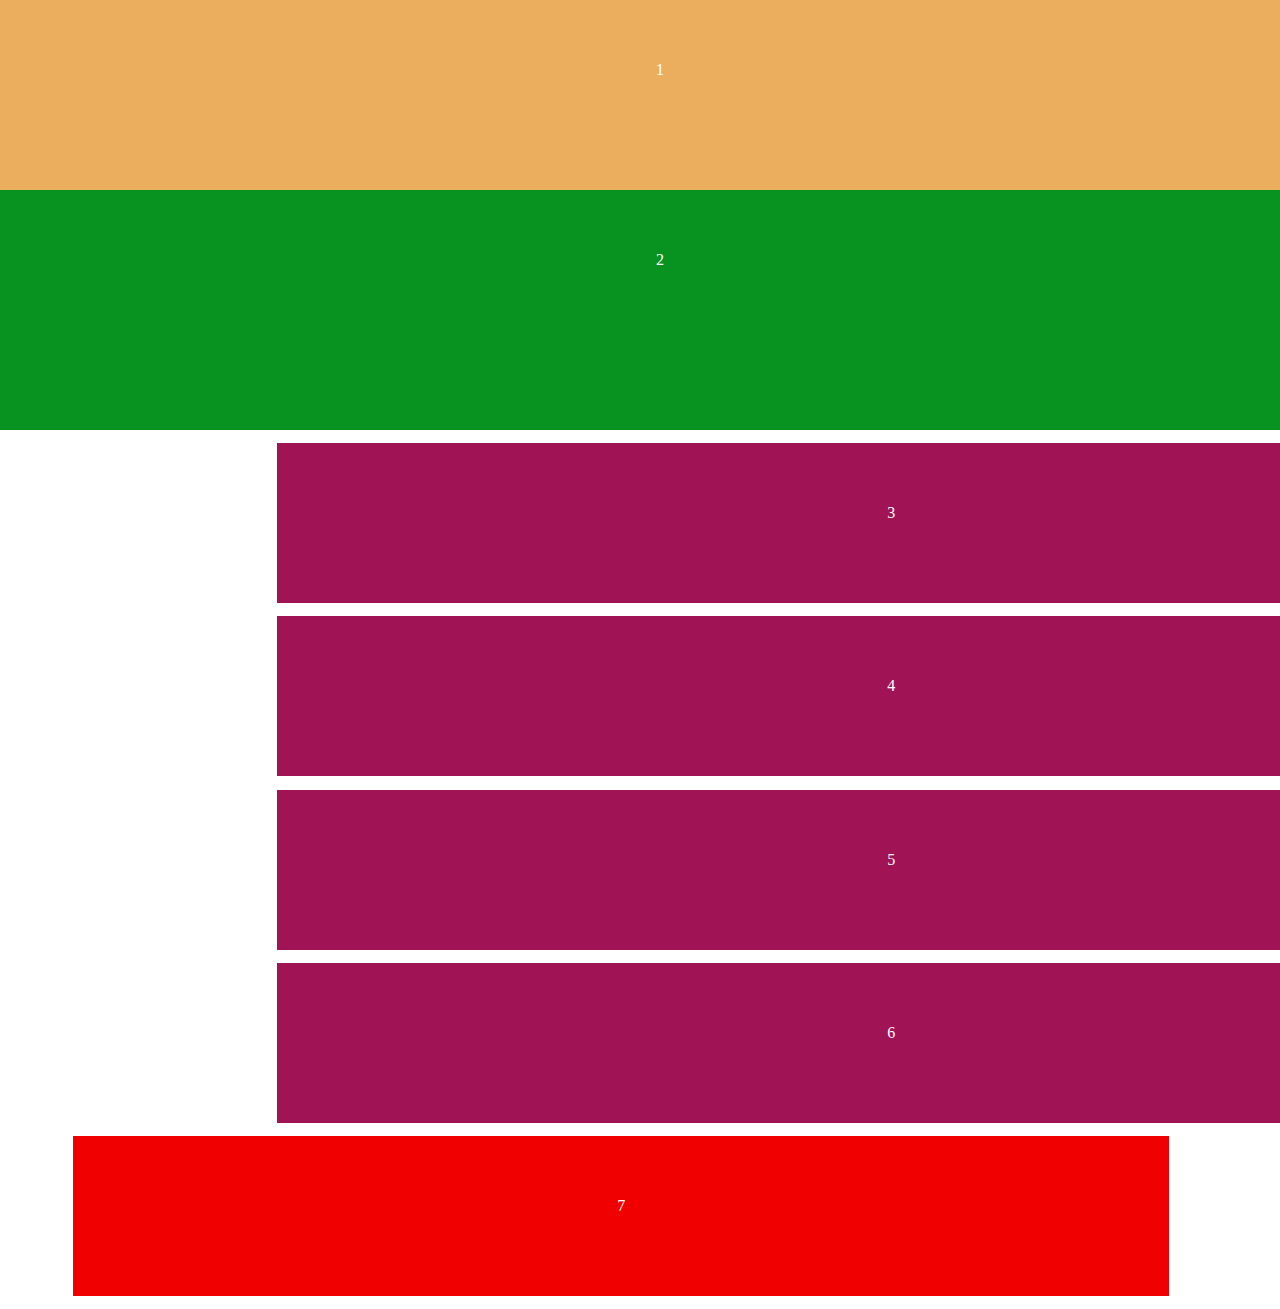
<file: H-1/index.html>
<!DOCTYPE html>
<html lang="en">
<head>
    <meta charset="UTF-8">
    <meta name="viewport" content="width=device-width, initial-scale=1.0">
    <title>H-1</title>
    <link rel="stylesheet" href="/H-1/style.css">
</head>
<body>
    <main>
        <section>
            <header>
                <div class="cajas">
                    <div class="caja1">1</div>
                    <div class="caja2">2</div>
                    <div class="caja3">3</div>
                    <div class="caja4">4</div>
                    <div class="caja5">5</div>
                    <div class="caja6">6</div>
                    <div class="caja7">7</div>
                </div>
            </header>
        </section>
    </main>
</body>
</html>
</file>
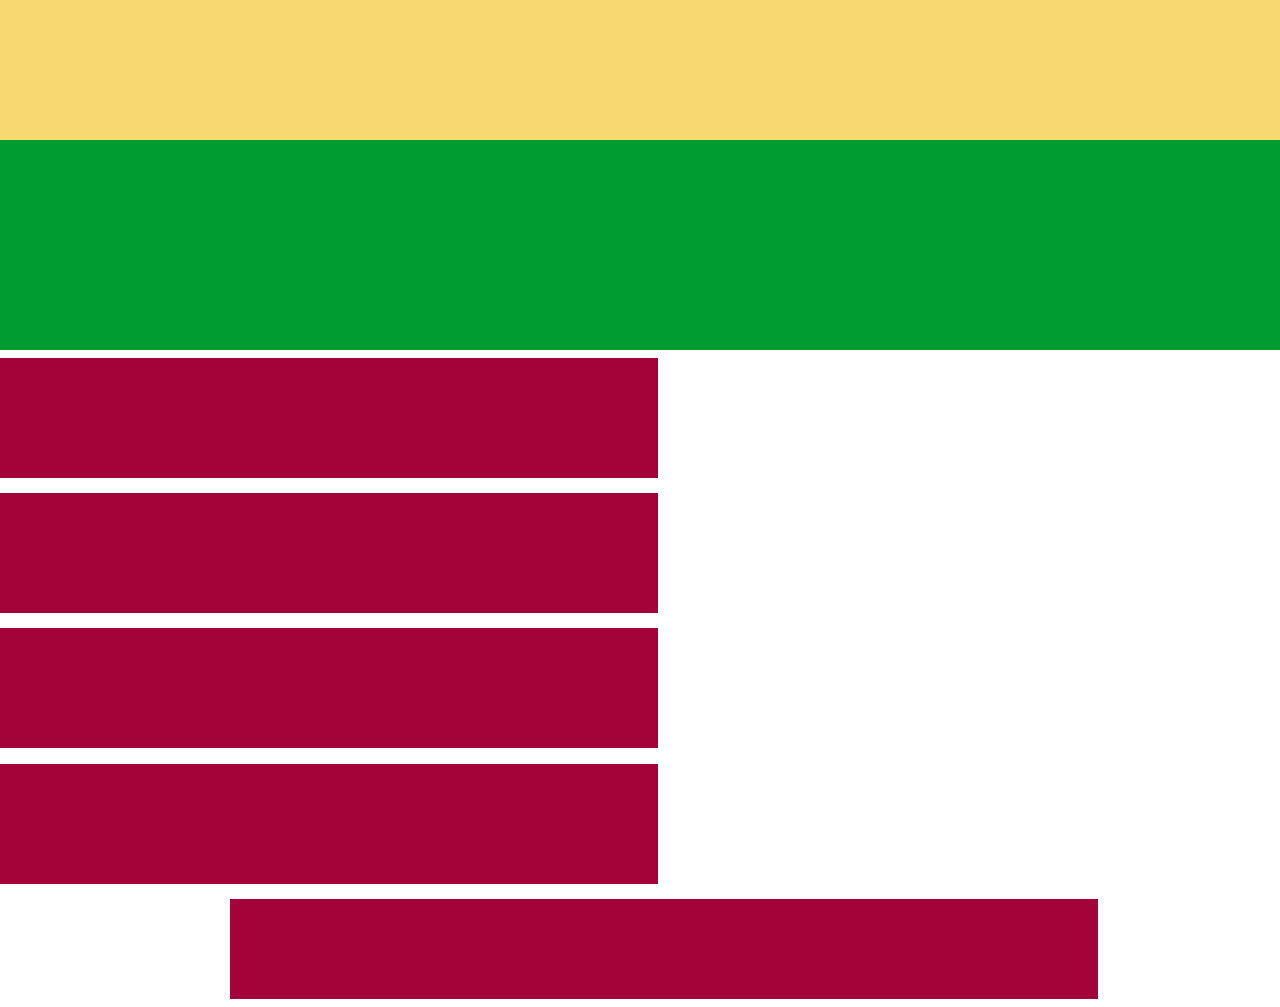
<file: H-2/index.html>
<!DOCTYPE html>
<html lang="en">
<head>
    <meta charset="UTF-8">
    <meta name="viewport" content="width=device-width, initial-scale=1.0">
    <title>H-2</title>
    <link rel="stylesheet" href="/H-2/style2.css">
</head>
<body>
    <main>
        <section>
            <header>
                <div class="cajas">
                    <div class="caja1"></div>
                    <div class="caja2"></div>
                    <div class="caja3"></div>
                    <div class="caja4"></div>
                    <div class="caja5"></div>
                    <div class="caja6"></div>
                    <div class="caja7"></div>
                </div>
            </header>
        </section>
    </main>
</body>
</file>
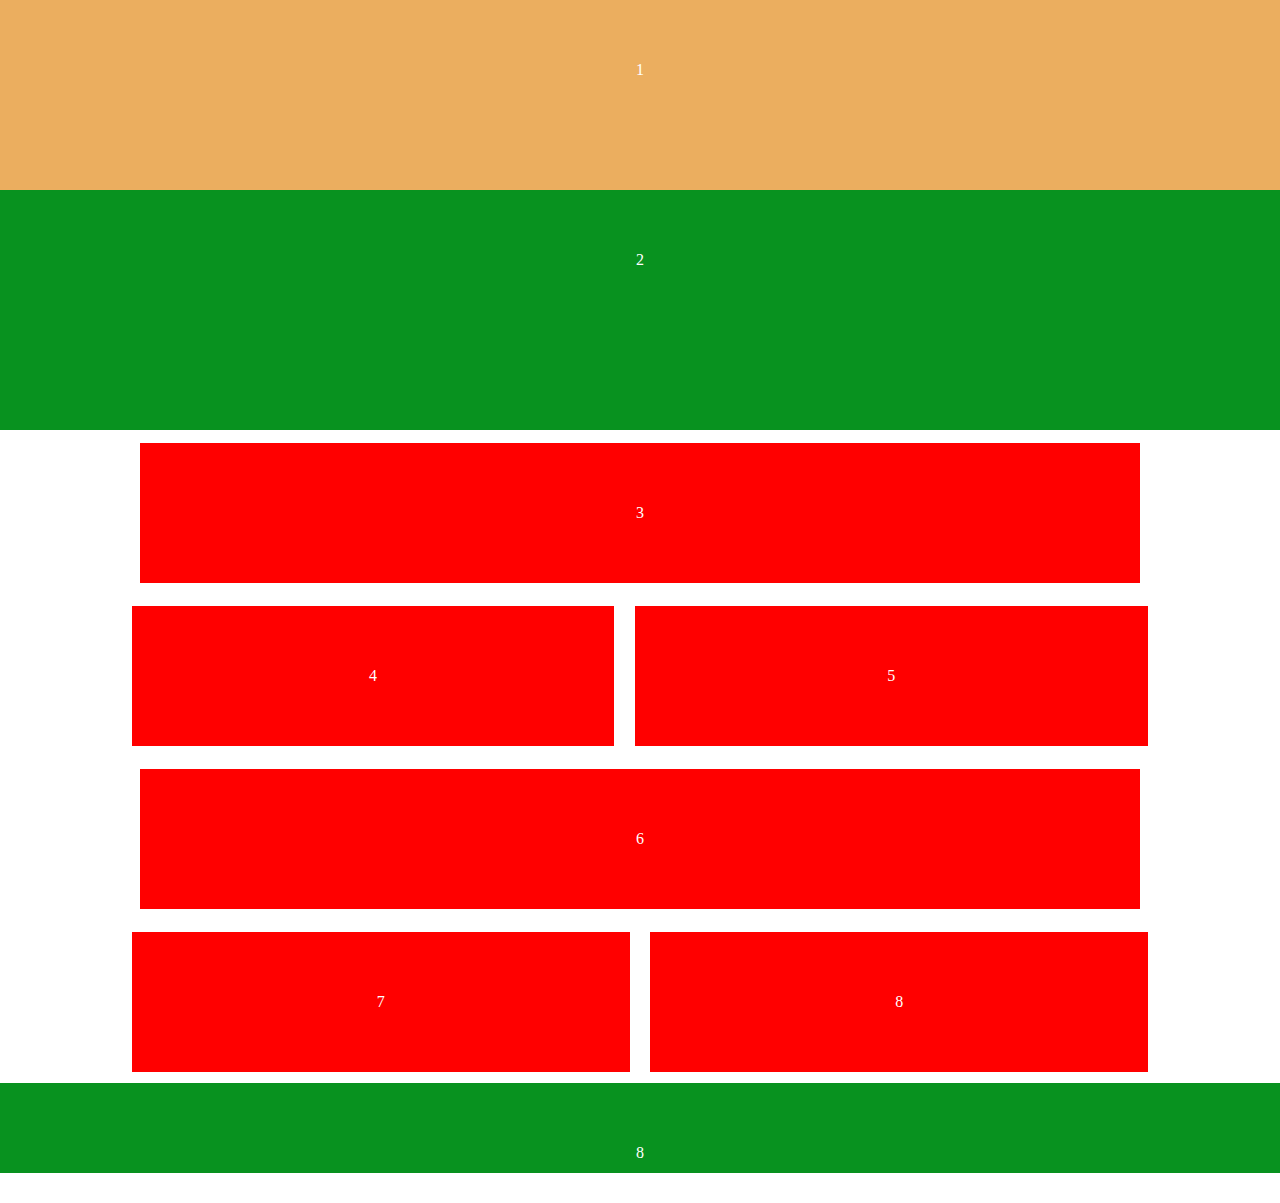
<file: H-3/index.html>
<!DOCTYPE html>
<html lang="en">
<head>
    <meta charset="UTF-8">
    <meta name="viewport" content="width=device-width, initial-scale=1.0">
    <title>H-3</title>
    <link rel="stylesheet" href="/H-3/style3.css">
</head>
<body>
    <main>
        <section>
            <header>
                <div class="cajas">
                    <div class="caja1">1</div>
                    <div class="caja2">2</div>
                    <div class="caja-alt">3</div>
                    <div class="doble">
                        <div class="caja4">4</div>
                        <div class="caja5">5</div>
                    </div>
                    <div class="caja5">6</div>
                    <div class="doble">
                        <div class="caja6">7</div>
                        <div class="caja7">8</div>
                    </div>
                    <div class="caja8">8</div>
                </div>
            </header>
        </section>
    </main>
</body>
</html>
</file>
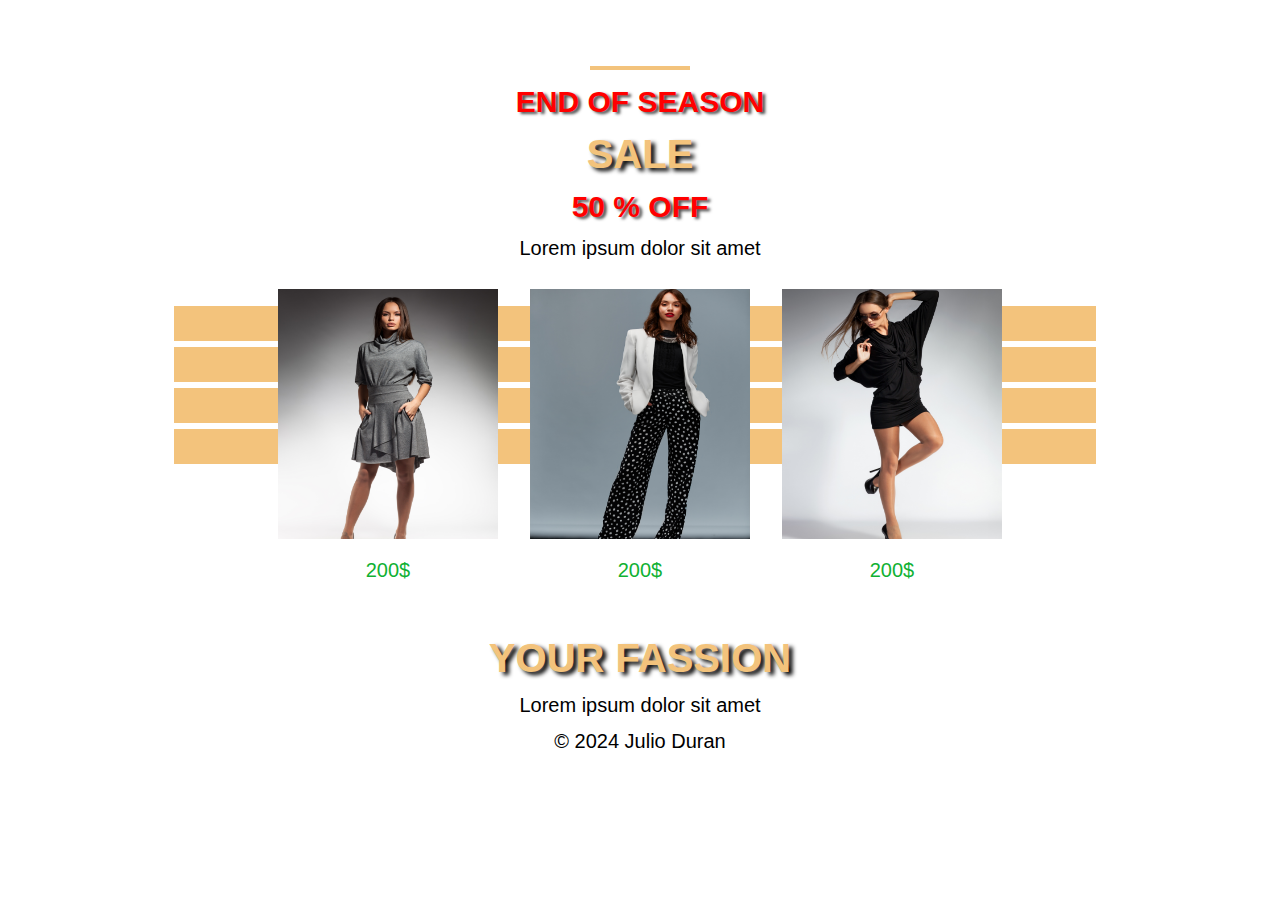
<file: H-4/index.html>
<!DOCTYPE html>
<html lang="en">
  <head>
    <meta charset="UTF-8" />
    <meta name="viewport" content="width=device-width, initial-scale=1.0" />
    <title>H-4</title>
    <link rel="stylesheet" href="/H-4/style4.css" />
  </head>
  <body>
    <main>
      <section>
        <header>
          <div class="container">
            <div class="content">
              <div class="line"></div>
              <h2>END OF SEASON</h2>
              <h1>SALE</h1>
              <h2>50 % OFF</h2>
              <p class="p1">Lorem ipsum dolor sit amet</p>
              <div class="cajas">
                <div class="caja caja-1"></div>
                <div class="caja caja-2"></div>
                <div class="caja caja-3"></div>
                <div class="caja caja-4"></div>
              </div>
              <div class="img">
                <div class="img1">
                    <img src="1 (1).png" alt="imagen1" width=" 230px" height=" 260px"/>
                    <p class="p2">200$</p>
                </div>
                <div class="img2">
                    <img src="2 (2).png" alt="imagen2" width="230px" height=" 260px"/>
                    <p class="p2">200$</p>
                </div>
                <div class="img3">
                    <img src="3 (1).png" alt="imagen3" width=" 230px" height=" 260px"/>
                    <p class="p2">200$</p>
                </div>
              </div>
              <div class="fin">
                <h1>YOUR FASSION</h1>
                <p class="p1">Lorem ipsum dolor sit amet</p>
                <p class="p1">&copy; 2024 Julio Duran</p>
              </div>
            </div>
          </div>
        </header>
      </section>
    </main>
  </body>
</html>
</file>
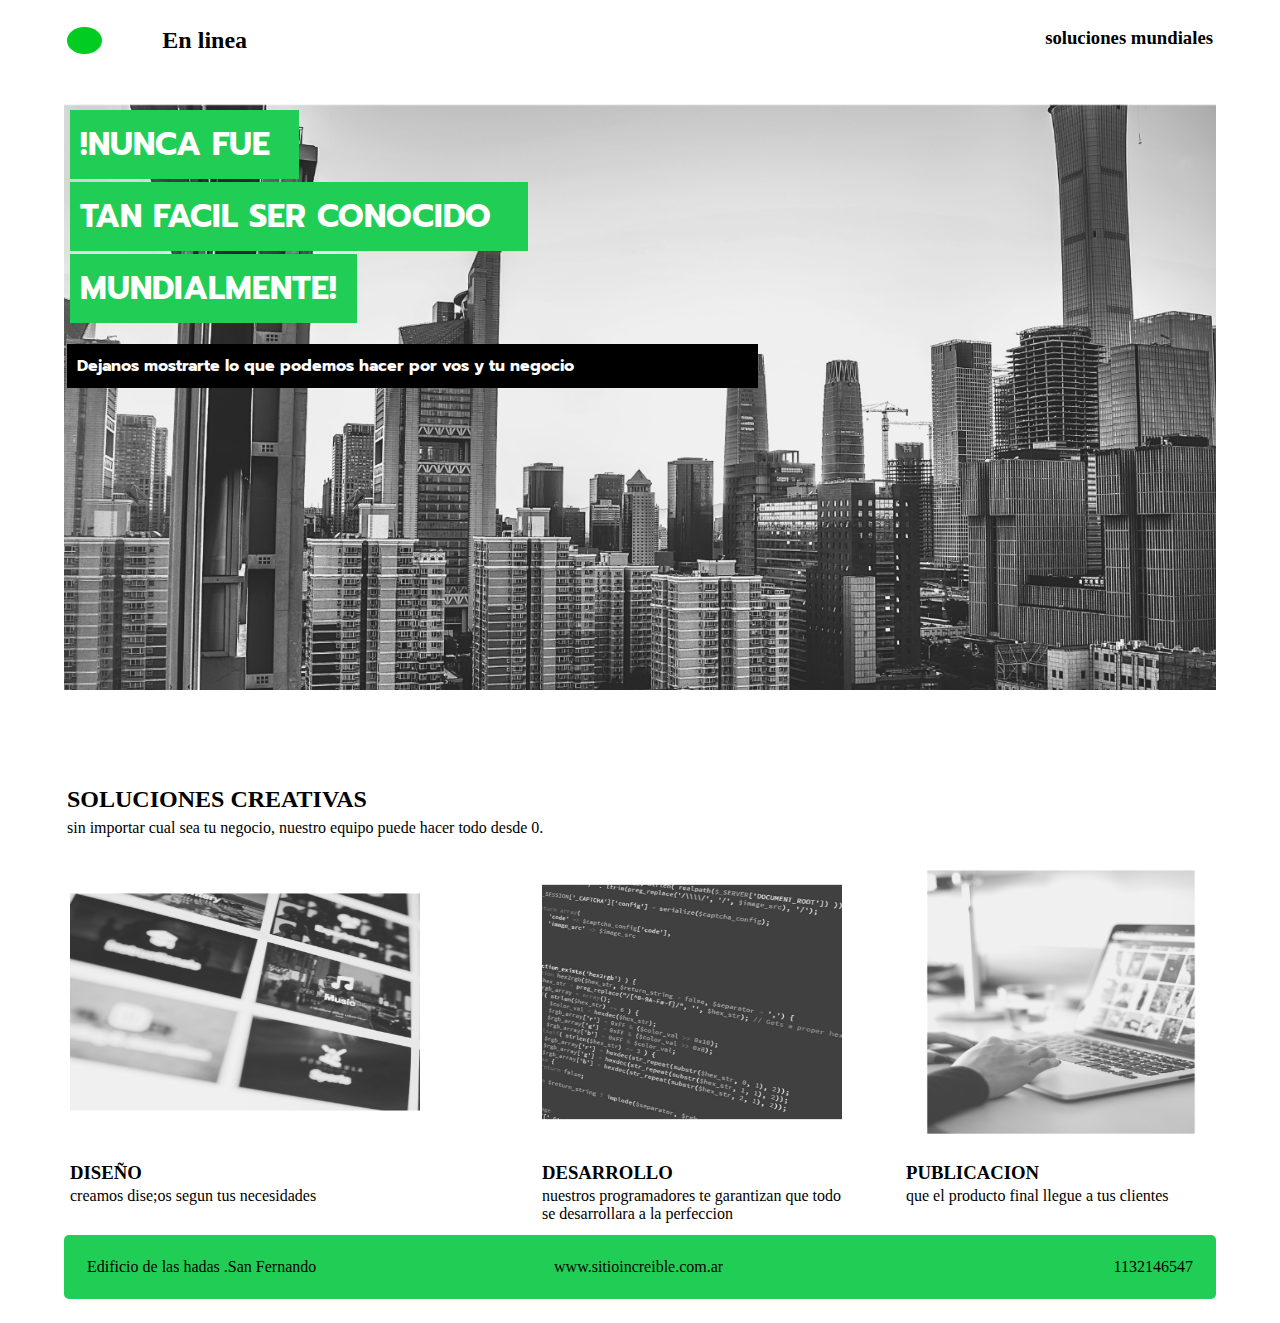
<file: H-5/index.html>
<!DOCTYPE html>
<html lang="en">
  <head>
    <meta charset="UTF-8" />
    <meta name="viewport" content="width=device-width, initial-scale=1.0" />
    <title>H-5</title>
    <link rel="stylesheet" href="style5.css" />
  </head>
  <body>
    <main>
      <section>
        <header>
          <div class="container">
            <div class="content">
              <div class="content-inicio">
                <span></span>
                <h2 class="h2-a">En linea</h2>
                <h3>soluciones mundiales</h3>
              </div>
              <div class="content-header">
                <div class="sub-header">
                  <h1 class="h1-a">!NUNCA FUE</h1>
                  <h1 class="h1-b">TAN FACIL SER CONOCIDO</h1>
                  <h1 class="h1-c">MUNDIALMENTE!</h1>
                </div>
                <p class="sub-header2">
                  Dejanos mostrarte lo que podemos hacer por vos y tu negocio
                </p>
              </div>
              <div class="content-info">
                <h2>SOLUCIONES CREATIVAS</h2>
                <p>
                  sin importar cual sea tu negocio, nuestro equipo puede hacer
                  todo desde 0.
                </p>
              </div>
              <div class="content-imagenes">
                <div class="img-1">
                  <img src="1.png" alt="" width="350px" height="300px" />
                  <h3>DISEÑO</h3>
                  <p>creamos dise;os segun tus necesidades</p>
                </div>
                <div class="img-2">
                  <img src="3.png" alt="" width="300px" height="300px" />
                  <h3>DESARROLLO</h3>
                  <p>nuestros programadores te garantizan que todo <br>
                    se desarrollara a la perfeccion</p>
                </div>
                <div class="img-3">
                  <img src="4.png" alt="" width="310px" height="300px" />
                  <h3>PUBLICACION</h3>
                  <p>que el producto final llegue a tus clientes</p>
                </div>
              </div>
              <div class="content-fooster">
                <p>Edificio de las hadas .San Fernando</p>
                <p class="link">www.sitioincreible.com.ar</p>
                <p>1132146547</p>
              </div>
            </div>
          </div>
        </header>
      </section>
    </main>
  </body>
</html>
</file>
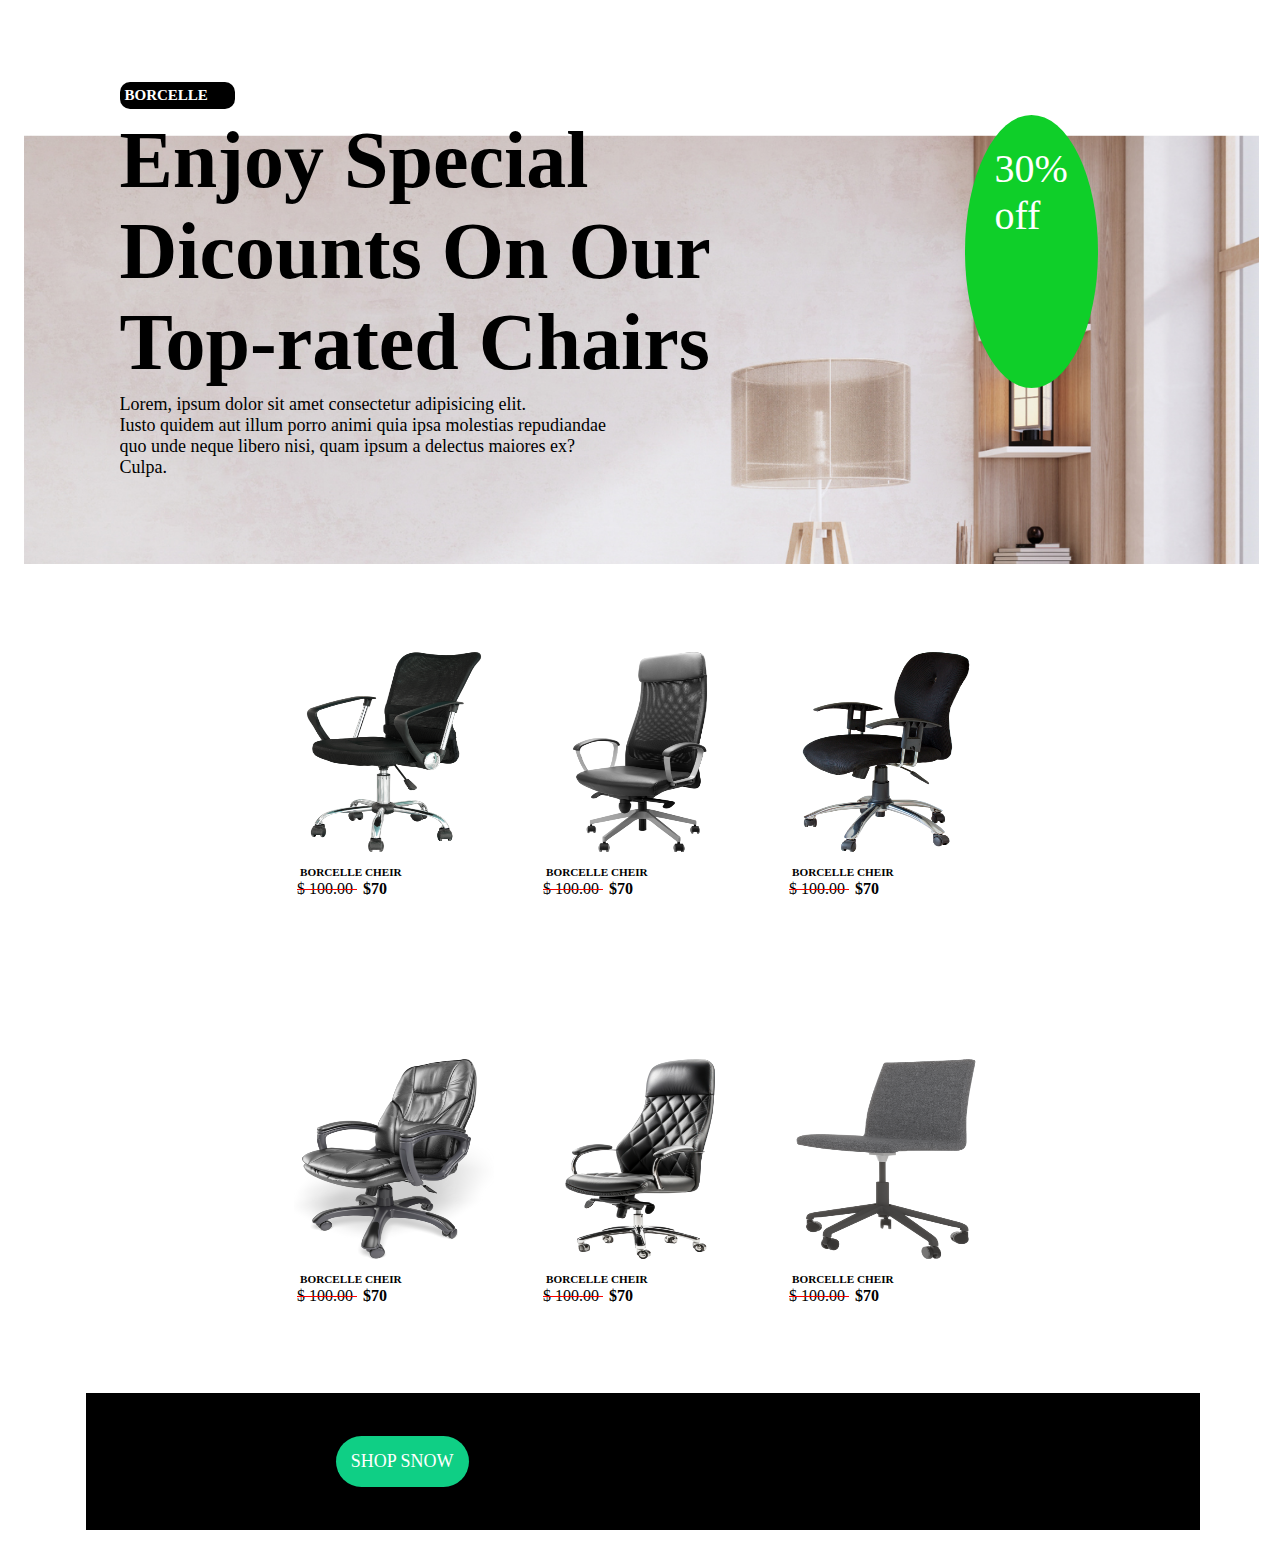
<file: H-6/index.html>
<!DOCTYPE html>
<html lang="en">
  <head>
    <meta charset="UTF-8" />
    <meta name="viewport" content="width=device-width, initial-scale=1.0" />
    <title>H-6</title>
    <link rel="stylesheet" href="style6.css">
  </head>
  <body>
    <main>
      <section>
        <header>
          <div class="container">
            <div class="content">
            <div class="content-inicio">
                <article class="content-desarrollo">
                    <h3>BORCELLE</h3>
              <article class="content-titulo">
                  <h1>Enjoy Special <br>
                    Dicounts On Our <br>
                    Top-rated Chairs </h1>
                  <span>30%<br>off</span>
              </article>
                <p>Lorem, ipsum dolor sit amet consectetur adipisicing elit. <br>
                    Iusto quidem aut illum porro animi quia ipsa molestias repudiandae<br>
                    quo unde neque libero nisi, quam ipsum a delectus maiores ex?<br>
                    Culpa. <br></p>
                </article>
            </div>
              <div class="content-venta">
                <div class="img-1">
                    <img src="1.png" alt="" width="200px" height="200px">
                    <p><span class="bold-designer"><strong>BORCELLE CHEIR</strong></span><br>
                    <span class="content-venta-tachado">$ 100.00 </span> <strong class="bold">$70</strong>
                    </p>
                </div>
                <div class="img-2">
                    <img src="16.png" alt="" width="200px" height="200px">
                    <p><span class="bold-designer"><strong>BORCELLE CHEIR</strong></span><br>
                    <span class="content-venta-tachado">$ 100.00 </span> <strong class="bold">$70</strong>
                    </p>
                </div>
                <div class="img-3">
                    <img src="3.png" alt="" width="200px" height="200px">
                    <p><span class="bold-designer"><strong>BORCELLE CHEIR</strong></span><br>
                    <span class="content-venta-tachado">$ 100.00 </span> <strong class="bold">$70</strong>
                    </p>
                </div>
            </div>
            <div class="content-venta2">
                <div class="img-4">
                    <img src="4.png" alt="" width="200px" height="200px">
                    <p><span class="bold-designer"><strong>BORCELLE CHEIR</strong></span><br>
                    <span class="content-venta-tachado">$ 100.00 </span> <strong class="bold">$70</strong>
                    </p>
                </div>
                <div class="img-5">
                    <img src="5.png" alt="" width="200px" height="200px">
                    <p><span class="bold-designer"><strong>BORCELLE CHEIR</strong></span><br>
                        <span class="content-venta-tachado">$ 100.00 </span> <strong class="bold">$70</strong>
                    </p>
                </div>
                <div class="img-6">
                    <img src="6.png" alt="" width="200px" height="200px">
                    <p><span class="bold-designer"><strong >BORCELLE CHEIR</strong></span><br>
                        <span class="content-venta-tachado">$ 100.00 </span> <strong class="bold">$70</strong>
                    </p>
                </div>
            </div>
              <div class="content-fooster">
                <button>SHOP SNOW</button>
              </div>
            </div>
          </div>
        </header>
      </section>
    </main>
  </body>
</html>
</file>
<file: H-1/style.css>
body{
    margin: 0;
    padding: 0;
    background-color: rgb(255, 255, 255);
    box-sizing: border-box;
    border: none;
    overflow-x: hidden;
}
 .cajas{
    position: absolute;
    display: block;
    line-height: 100px;
    text-align: center;
    color: white;
    padding: 0;
    border: 0;
    margin: 0 none;
}
.caja1{
    position: relative;
    background-color: rgb(235, 174, 95);
    padding: 20px;
    width: 100vw;
    height: 150px;
    margin: 0 none;
    border: 0 none;
}
.caja2{
    position: relative;
    background-color: rgb(8, 146, 31);
    padding: 20px;
    width: 100vw;
    height: 200px;
    margin: 0 none;
    border: 0 none;
}
.caja3{
    position: relative;
    background-color: rgb(160, 20, 85);
    width: 90%;
    height: 120px;
    padding: 20px;
    margin: 1%;
    left: 20%;
    margin-left: 1% ;
}
.caja4{
    position: relative;
    background-color: rgb(160, 20, 85);
    width: 90%;
    height: 120px;
    padding: 20px;
    margin: 1%;
    left: 20%;
    margin-left: 1% ;
    
}
.caja5{
    position: relative;
    background-color: rgb(160, 20, 85);
    width: 90%;
    height: 120px;
    padding: 20px;
    margin: 1%;
    left: 20%;
    margin-left: 1% ;
}
.caja6{
    position: relative;
    background-color: rgb(160, 20, 85);
    width: 90%;
    height: 120px;
    padding: 20px;
    margin: 1%;
    left: 20%;
    margin-left: 1% ;
}
.caja7{
    position: relative;
    background-color: rgb(240, 0, 0);
    padding: 20px;
    margin: 1%;
    width: 80%;
    height: 120px;
    left: 60px;
    margin-right: 1%;
}
</file>
<file: H-2/style2.css>
body{
    margin: 0;
    padding: 0;
    background-color: rgb(255, 255, 255);
    box-sizing: border-box;
    border: none;
    overflow-x: hidden;
}
section{
    padding: 0;
    margin: 0 ;
    justify-content: center;
    align-items: center;
}
 .cajas{
    display: block;
    padding: 0;
    border: 0;
    margin: 0 none;
    
}
 .caja1{
    background-color: rgb(247, 215, 112);
    padding: 20px;
    width: 100vw;
    height: 100px;
    
}
 .caja2{
    background-color: rgb(0, 156, 47);
    padding: 20px;
    width: 100vw;
    height: 170px;
}
 .caja3{
    background-color: rgb(163, 3, 56);
    padding: 60px;
    width: 70%;
    float: left;
    margin: 1%;
    margin-left: 0%;
}
 .caja4{
    background-color: rgb(163, 3, 56);
    padding: 60px;
    width: 70%;
    float: left;
    margin: 1%;
    margin-left: 0%;
}
 .caja5{
    background-color: rgb(163, 3, 56);
    padding: 60px;
    width: 70%;
    float: left;
    margin: 1%;
    margin-left: 0%;
}
 .caja6{
    background-color: rgb(163, 3, 56);
    padding: 60px;
    width: 70%;
    float: left;
    margin: 1%;
    margin-left: 0%;
}
 .caja7{
    background-color: rgb(163, 3, 56);
    padding: 50px;
    width: 100%;
    float:left;
    margin: 1%;
    margin-left: 30%;
}
@media only screen and (min-width: 301px)  {
    .cajas {
      width: 60%;}
}
</file>
<file: H-3/style3.css>
body{
    margin: 0;
    padding: 0;
    background-color: rgb(255, 255, 255);
    box-sizing: border-box;
    border: none;
    overflow-x: hidden;
}
 .cajas{
    display: flex;
    flex-direction: column;
    justify-content: center;
    align-items: center;
    line-height: 100px;
    text-align: center;
    color: white;
    padding: 0;
    border: 0;
    margin: 0 none;
}
.caja1{
    background-color: rgb(235, 174, 95);
    padding: 20px;
    width: 100vw;
    height: 150px;
    margin: 0 none;
    border: 0 none;
}
.caja2{
    background-color: rgb(8, 146, 31);
    padding: 20px;
    width: 100vw;
    height: 200px;
    margin: 0 none;
    border: 0 none;
}
.caja-alt{
    background-color: red;
    padding: 20px; 
    width: 75%;
    margin: 1%;
}
.doble{
    display: flex;
    flex-direction: row;
    width: 81%;
}
.caja3{
    background-color: red;
    padding: 20px; 
    width: 70%;
    margin: 1%;
}
.caja4{
    background-color: red;
    padding: 20px; 
    width: 70%;
    margin: 1%;
}
.caja5{
    background-color: red;
    padding: 20px; 
    width: 75%;
    margin: 1%;
}
.caja6{
    background-color: red;
    padding: 20px; 
    width: 70%;
    margin: 1%;
}
.caja7{
    background-color: red;
    padding: 20px; 
    width: 70%;
    margin: 1%;
}
.caja8{
    background-color: rgb(8, 146, 31);
    padding: 20px;
    width: 100vw;
    height: 50px;
    margin: 0 none;
    border: 0 none;
}
</file>
<file: H-4/style4.css>
*{
    overflow-x: hidden;
    font-family:Arial, Helvetica, sans-serif;
    margin: 3px;
    box-sizing: border-box;
    z-index: 1;
    padding: 5px;
}
body{
   background-color: white;
}
.container{
    position: static;
    justify-content: center;
    align-items: center;
}
.content{
    position: relative;
    text-align: center;
    justify-content: center;
    align-items: center;
    color: rgb(0, 0, 0);
}
.line {
    width: 100px;
    height: 2px;
    background-color: rgb(243, 195, 124);;
    margin: 10px auto;
    padding: 2px;
  }
h1{
    font-size: 40px;
    color: rgb(243, 195, 124);
    text-shadow: 4px 3px 4px rgb(0, 0, 0) ;  
}
h2{
    font-size: 30px;
    color: rgb(255, 0, 0);
    text-shadow: 3px 2px 3px rgb(80, 80, 80) ;   
}
.p1{
    font-size: 20px;
    font-stretch:expanded;
    color: rgb(0, 0, 0);
}
.p2{
    font-size: 20px;
    font-stretch:expanded;
    color: rgb(16, 177, 51);
}
.cajas{
    position: absolute;
    display: flex;
    flex-direction: column;
    justify-content: center;
    align-items: center;
    color: white;
    padding: 0px;
    border: 0;
    margin-top: 3%;
    width: 90vw;
}
.caja{
    background-color: rgb(243, 195, 124);
    width: 80%;
    padding: px;
}
.caja-1{
    height: 35px;
}
.caja-2{
    height: 35px;
}
.caja-3{
    height: 35px;
}
.caja-4{
    height: 35px;
}

.img{
    position: relative;
    justify-content: center;
    margin: 0% ;
    margin-bottom: 20px;
    align-items: center;
    display: flex;
    flex-wrap: wrap;   
}

@media (max-width: 768px) { 
    .content {
        font-size: 16px; 
    }

    h1 {
        font-size: 2em; 
    }

    h2 {
        font-size: 1.5em;
    }

    .caja-1, .caja-2, .caja-3, .caja-4 {
        width: 100%; /
    }
}

@media (max-width: 480px) { 
    .content {
        font-size: 14px; 
    }

    h1 {
        font-size: 1.8em;
    }

    h2 {
        font-size: 1.2em;
    }
}
</file>
<file: H-5/style5.css>
* {
  overflow-x: hidden;
  z-index: 1;
  padding: 0px;
  margin: 3px;
  box-sizing: border-box;
  font-family: Georgia, "Times New Roman", Times, serif;
}
body {
  background-color: white;
}
.container {
  position: static;
  justify-content: center;
  align-items: center;
  display: flex;
  flex-wrap: wrap;
}
.content {
  position: relative;
  justify-content: center;
  align-items: center;
}
.content-inicio {
  position: relative;
  text-align: center;
  display: flex;
  justify-content: space-between;
  flex-wrap: wrap;
}
.h2-a{
    position: relative;
    float: left;
    right: 32%;
}
span {
  position: relative;
  background-color: rgb(0, 204, 34);
  padding: 10px;
  border-radius: 100%;
  overflow: hidden;
  width: 3%;
}
.content-header {
  position: relative;
  display: flex;
  flex-direction: column;
  background-image: url(2.png);
  background-repeat: no-repeat;
  background-size: cover;
  background-attachment: fixed;
  background-position: center;
  width: 90vw;
  height: 70vh;
  z-index: 2;
}
@font-face {
  font-family: "Prompt";
  src: url(fuentes/Prompt-Bold.ttf);
  font-weight: bold;
  font-size: bold;
}
.sub-header {
  position: relative;
  display: flex;
  flex-direction: column;
  margin-top: 50px;
}
.h1-a {
  background-color: rgb(33, 206, 85);
  width: 20%;
  padding: 10px;
  margin-top: 0px;
  color: white;
  font-family: "Prompt";
  overflow: hidden;
}
.h1-b {
  background-color: rgb(33, 206, 85);
  width: 40%;
  padding: 10px;
  margin-top: 0px;
  color: white;
  font-family: "Prompt";
  overflow: hidden;
}
.h1-c {
  background-color: rgb(33, 206, 85);
  width: 25%;
  padding: 10px;
  margin-top: 0px;
  color: white;
  font-family: "Prompt";
  overflow: hidden;
}
.sub-header2 {
  position: relative;
  background-color: rgb(0, 0, 0);
  width: 60%;
  padding: 10px;
  margin-top: 15px;
  color: white;
  font-family: "Prompt";
  overflow: hidden;
}
.content-info {
  position: relative;
  display: flex;
  flex-direction: column;
  flex-wrap: wrap;
  width: 100%;
  margin-top: 8%;
}
.content-imagenes {
  position: initial;
  display: inline-flex;
  justify-content: space-between;
  width: 100%;
}
.img-1 {
  margin-right: 5%;
}
.img-2 {
  margin-left: 1%;
  margin-right: 1%;
}
.img-3 {
  margin-left: 0%;
}
.content-fooster {
  position: relative;
  display: flex;
  justify-content: space-between;
  background-color: rgb(33, 206, 85);
  border-radius: 5px;
  padding: 20px;
}
.link {
  margin-right: 14%;
}
@media (max-width: 480px) { 
  .h1-a, .h1-b, .h1-c {
    font-size: 1.5em; 
  }
  .sub-header2 {
    font-size: 0.8em; 
  }
  .content-fooster {
    flex-direction: column; 
  }
  .link {
    margin-bottom: 10px; 
  }
}
</file>
<file: H-6/style6.css>
* {
  overflow-x: hidden;
  z-index: 1;
  padding: 0px;
  margin: 3px;
  box-sizing: border-box;
  font-family: Georgia, "Times New Roman", Times, serif;
}
body {
  background-color: white;
}

.container {
  position: static;
  justify-content: center;
  align-items: center;
}
.content {
  position: relative;
  justify-content: center;
  align-items: center;
}
.content-inicio{
    position: static;
    justify-content: center;
    align-items: center;
    background-image: url(2.png);
    background-attachment: fixed;
    background-repeat: no-repeat;
    background-size: cover;
    background-position: center;
    width: 100vw;
    height: 60vh;
    padding: 15px;
}
.content-desarrollo{
    position: relative;
    margin-left: 5%;
    margin-top: 2%;
    padding: 15px;
    color: black;
}
.content-desarrollo h3{
    font-size: 15px;
    background-color: black;
    color: white;
    border-radius: 10px;
    border: 0;
    padding: 5px;
    width: 10%;
}
.content-titulo{
    display: flex;
    justify-content: space-between;
    flex-wrap: wrap;
    margin: 0;
    font-size: 40px;
    font-weight: 100;
}
.content-titulo h1{
    color: black;
}
.content-titulo span{
    color: white;
    background-color: rgb(15, 207, 41);
    border-radius: 80%;
    padding: 30px;
    float: left;
    margin-right: 15%;
}
.content-desarrollo p{
    font-size: 18px;
    color: rgb(0, 0, 0);
}
.content-venta{
    position: relative;
    display: flex;
    justify-content: center;
    align-items: center;
    padding: 50px;
    margin: 15px;
    flex-wrap: wrap;
}
.content-venta2{
    position: relative;
    display: flex;
    justify-content: center;
    align-items: center;
    padding: 50px;
    margin: 15px;
    flex-wrap: wrap;
}
.img-1{
    margin: 20px;
}
.img-2{
    margin: 20px;
}
.img-3{
    margin: 20px;
}
.img-4{
    margin: 20px;
}
.img-5{
    margin: 20px;
}
.img-6{
    margin: 20px;
}
.bold-designer{
    font-size: 70%;
}
.content-venta-tachado{
    text-decoration:line-through red;
}
.content-fooster{
    position: relative;
    background-color: black;
    padding: 40px;
    width: 90%;
    height: 80%;
    left: 5%;
}
button{
    position: relative;
    background-color: rgb(15, 207, 133);
    border: 0;
    border-radius: 30px;
    padding: 15px;
    font-size: 18px;
    color: white;
    float: left;
    left: 20%;
    bottom: 15%;
}
 button:hover{
    background-color: rgb(0, 255, 0);
    opacity: 0.5;
 }
 button:active{
    background-color: red;
 }
 @media (max-width: 768px) {
    .content-titulo {
      font-size: 30px; 
    }
  
    .content-venta, .content-venta2 {
      flex-direction: column; 
      align-items: center;
    }
  
    .img-1, .img-2, .img-3, .img-4, .img-5, .img-6 {
      width: 100%; 
    }
  }
  
  @media (max-width: 480px) {
    .content-titulo {
      font-size: 24px; 
    }
  }
</file>
